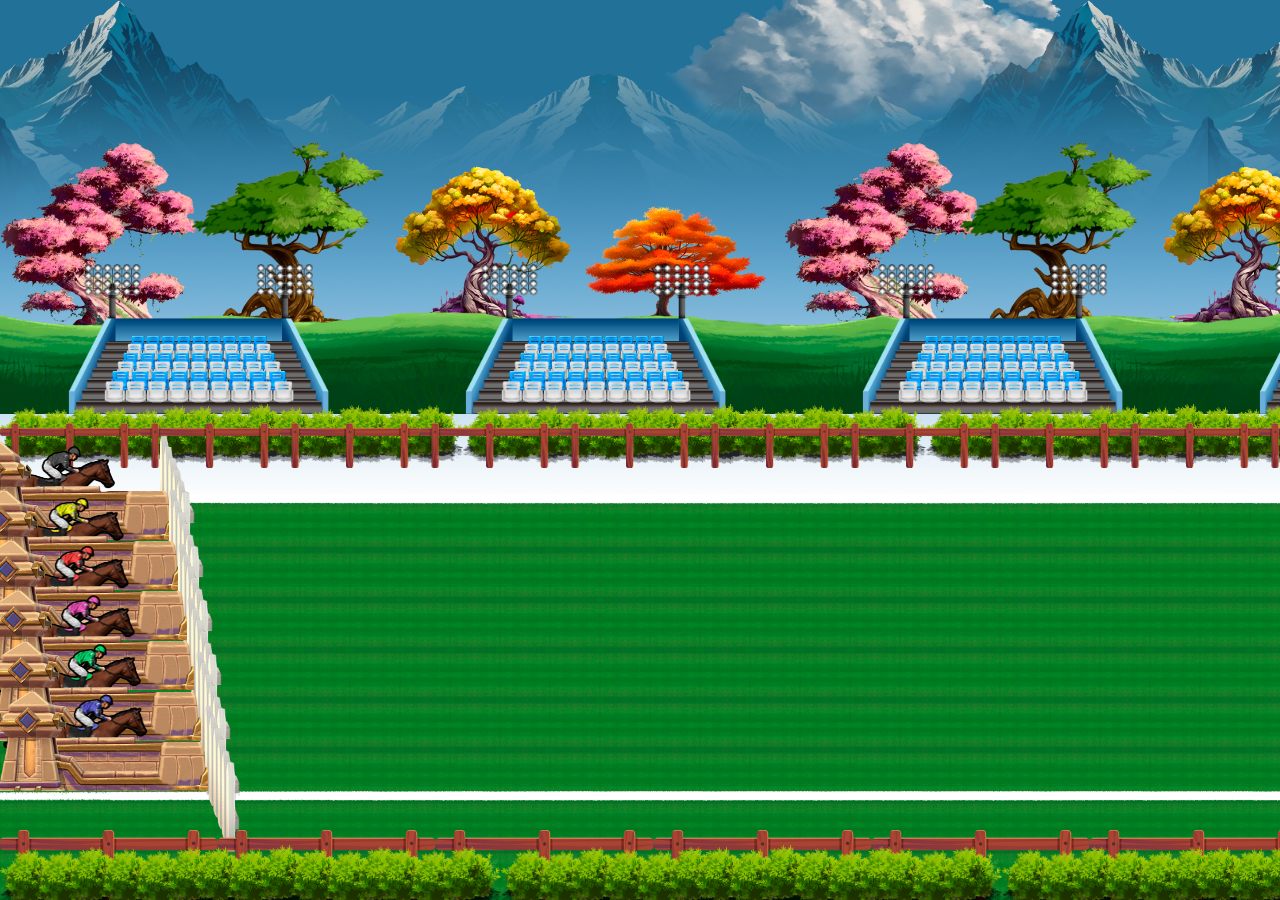
<file: index.html>
<!DOCTYPE html>
<html lang="en">
<head>
    <meta charset="UTF-8">
    <meta name="viewport" content="width=device-width, initial-scale=1.0">
    <title>Document</title>
    <link rel="stylesheet" href="./style.css">
    <link rel="stylesheet" href="./screen_game.css">
    <!-- <script defer src="script.js"></script> -->
    <script defer src="./screen_game.js"></script>
</head>

<body>
    <!-- <input id="range" type="range" min="0" max="5" onmousemove="camera_image(this.value, grasses)" step="0.01"> -->
    <!-- <input id="range" type="range" min="0" max="5" onmousemove="camera_image(this.value, fencesBottom)" step="0.001">
    <input id="range" type="range" min="0" max="20" onmousemove="camera(this.value)" step="0.001"> -->

    <!-- <div class="deputador" style="position: fixed; top: 0px; left: 0px; background-color: white ; z-index: 50;" id="depurador">
    
        <input type="range" min="0" max="120" 
        onmousemove="el_frame.value = this.value; horse.setFrame(this.value)"
        >
        <input type="text" id="el_frame"> -->

</div>
    <!-- <input id="range" type="range" min="1" max="120" value="5">
    <h1 id="h1">valor</h1>
    <div id="horse_1" class="mask">
        <img src="./imgs/cavalo_60_2.png" class="im1">
    </div> -->
    <!-- <div id="horse_2" class="mask">
        <img src="./imgs/cavalo_sprite.png" class="im1">
    </div> -->
</body>

<main class="screen_game" id="screen_game">
</main>

</html>
</file>
<file: style.css>
*{
    padding: 0px;
    margin: 0px;
    box-sizing: border-box;
}

body{
    /* background-image: url("https://img.freepik.com/fotos-gratis/uma-pintura-de-um-lago-de-montanha-com-uma-montanha-ao-fundo_188544-9126.jpg"); */
    background-color: black;
}

.mask{
    --x: 0px;
    --y: 0px;
    position: relative;
    width: 682px;
    height: 384px;
    /* mask-image: url("./imgs/a2/full.png"); */
    /* mask-mode: luminance; */
    /* mask-position: var(--x) var(--y); */
    /* overflow: hidden;
    mask-image: url("./imgs/a2/full.png");
    mask-mode: luminance;
    mask-position: var(--x) var(--y);
    overflow-y: scroll; */
    overflow: hidden;
    /* overflow: scroll; */
}


/* .mask img{ */
    /* width: 100%; */
/* } */
</file>
<file: screen_game.css>
:root{
    --mountain_x: -100px;
    --cloud_x: 0%;
    --tree_1: 0px;
    --tree_2: 500px;
}


.screen_game{
    /* width: 1080px;
    height: 1920px; */
    width: 100%;
    height: 100vh;
    
    /* background-color: red; */
    position: relative;
    background-image: url("./art/background.png");
    /* background-image: url("./art/background.png"); */
    /* background-color: black; */
    background-size: contain;
    overflow: hidden;
    margin: auto;
}

.screen_game > *{
    position: absolute;
}
</file>
